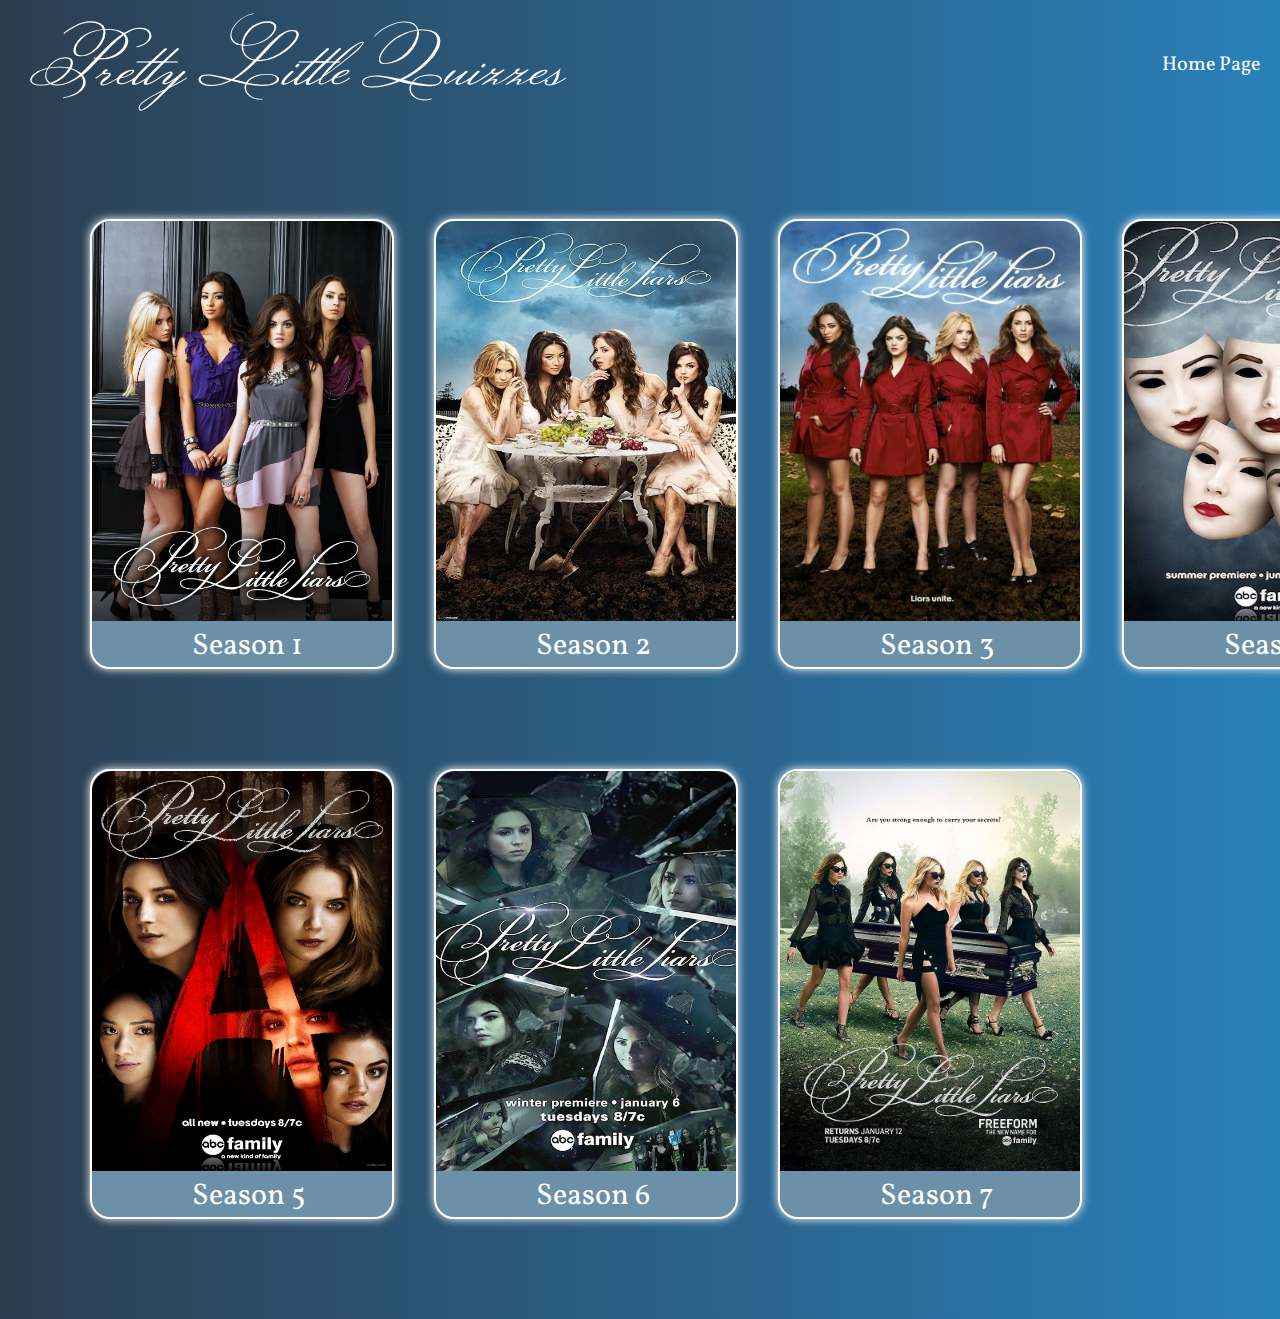
<file: index.html>
<!DOCTYPE html>
<html>
  <head>
<title >Pretty Little Quizzes</title>
<link rel ="stylesheet" href="styles.css">

<link rel="preconnect" href="https://fonts.googleapis.com">
<link rel="preconnect" href="https://fonts.gstatic.com" crossorigin>
<link href="https://fonts.googleapis.com/css2?family=Monsieur+La+Doulaise&display=swap" rel="stylesheet">

<link rel="preconnect" href="https://fonts.googleapis.com">
<link rel="preconnect" href="https://fonts.gstatic.com" crossorigin>
<link href="https://fonts.googleapis.com/css2?family=Vollkorn&display=swap" rel="stylesheet">
  </head>


  <body>
    <header >
      <p>Pretty Little Quizzes</p>
      <button class="button">Home Page</button>

    </header>

    <div class="container">
      <div class="box">
        <img src="season1.jpg">
        <a  href="season1.html"  class="season" >Season 1 </a>
      </div>

      <div class="box">
        <img src="season2.jpg">
        <a  href="season2.html"  class="season" >Season 2 </a>
      </div> 

      <div class="box">
        <img src="season3.jpg">
        <a  href="season3.html"  class="season" >Season 3 </a>
      </div>

      <div class="box">
        <img src="season4.jpg">
        <a  href="season4.html"  class="season" >Season 4 </a>
      </div>

      
    </div>


    <div class="container">
      <div class="box">
        <img src="season5.jpg">
        <a  href="season5.html"  class="season" >Season 5 </a>
      </div>

      <div class="box">
        <img src="season6.jpg">
        <a  href="season6.html"  class="season" >Season 6 </a>
      </div> 

      <div class="box">
        <img src="season7.jpg">
        <a  href="season7.html"  class="season" >Season 7 </a>
      </div>
      
    </div>
  </body>
</html>
</file>
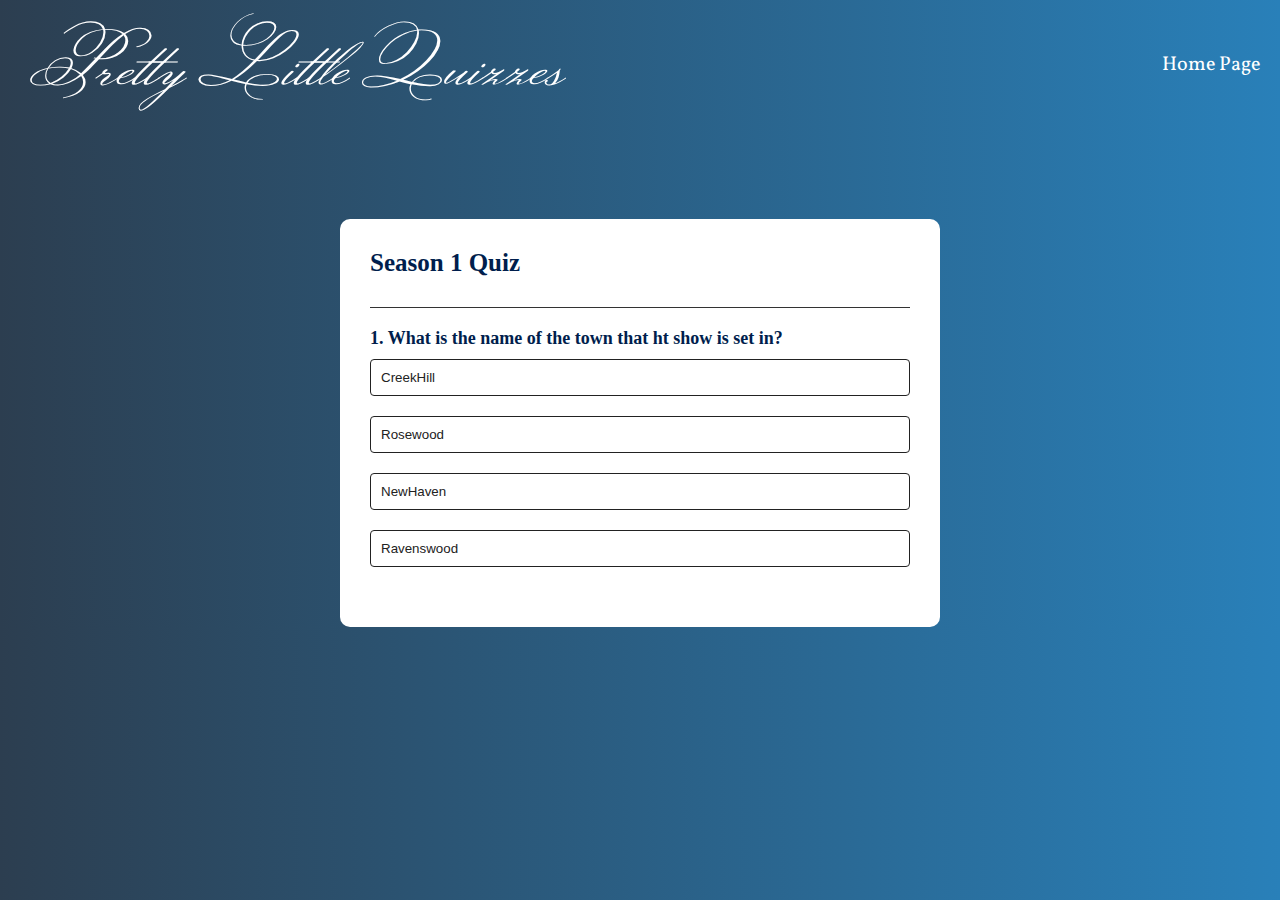
<file: season1.html>
<!DOCTYPE html>
<html>

  <head>
    <title>Pretty Little Quizzes </title>
    <link rel="stylesheet" href="styles1.css">
   
    <link rel="preconnect" href="https://fonts.googleapis.com">
<link rel="preconnect" href="https://fonts.gstatic.com" crossorigin>
<link href="https://fonts.googleapis.com/css2?family=Monsieur+La+Doulaise&display=swap" rel="stylesheet">

<link rel="preconnect" href="https://fonts.googleapis.com">
<link rel="preconnect" href="https://fonts.gstatic.com" crossorigin>
<link href="https://fonts.googleapis.com/css2?family=Vollkorn&display=swap" rel="stylesheet">
  </head>

  <body>
    <header >
      <p>Pretty Little Quizzes</p>
      <button class="button"> <a href="index.html" class="button">Home Page</a></button>
   

    </header>


    <div class="app">
      <h1>Season 1 Quiz</h1>
      <div class="quiz">
        <h2 id="questions">Question goes here</h2>
        <div id="answer-buttons">
          <button class="bttn">Answer 1</button>
          <button class="bttn">Answer 2</button>      
          <button class="bttn">Answer 3</button>
          <button class="bttn">Answer 4</button>
        </div>
        <button id="next-bttn">Next</button>
      </div>
    </div>
<script src="script.js"></script>
  </body>
  
</html>
</file>
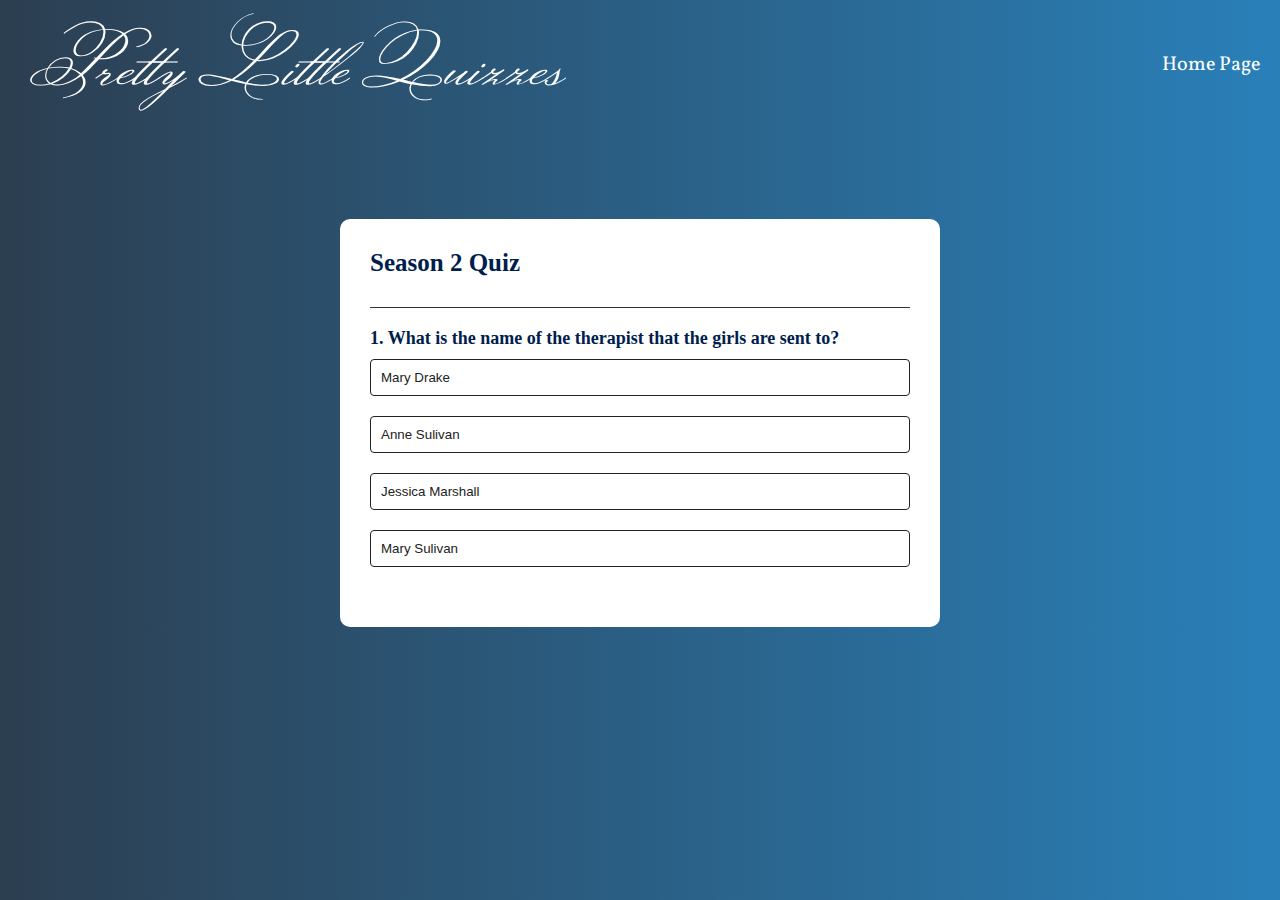
<file: season2.html>
<!DOCTYPE html>
<html>

  <head>
    <title>Pretty Little Quizzes </title>
    <link rel="stylesheet" href="styles1.css">
   
    <link rel="preconnect" href="https://fonts.googleapis.com">
<link rel="preconnect" href="https://fonts.gstatic.com" crossorigin>
<link href="https://fonts.googleapis.com/css2?family=Monsieur+La+Doulaise&display=swap" rel="stylesheet">

<link rel="preconnect" href="https://fonts.googleapis.com">
<link rel="preconnect" href="https://fonts.gstatic.com" crossorigin>
<link href="https://fonts.googleapis.com/css2?family=Vollkorn&display=swap" rel="stylesheet">
  </head>

  <body>
    <header >
      <p>Pretty Little Quizzes</p>
      <button class="button"> <a href="index.html" class="button">Home Page</a></button>


    </header>


    <div class="app">
      <h1>Season 2 Quiz</h1>
      <div class="quiz">
        <h2 id="questions">Question goes here</h2>
        <div id="answer-buttons">
          <button class="bttn">Answer 1</button>
          <button class="bttn">Answer 2</button>      
          <button class="bttn">Answer 3</button>
          <button class="bttn">Answer 4</button>
        </div>
        <button id="next-bttn">Next</button>
      </div>
    </div>
<script src="script2.js"></script>
  </body>
  
</html>
</file>
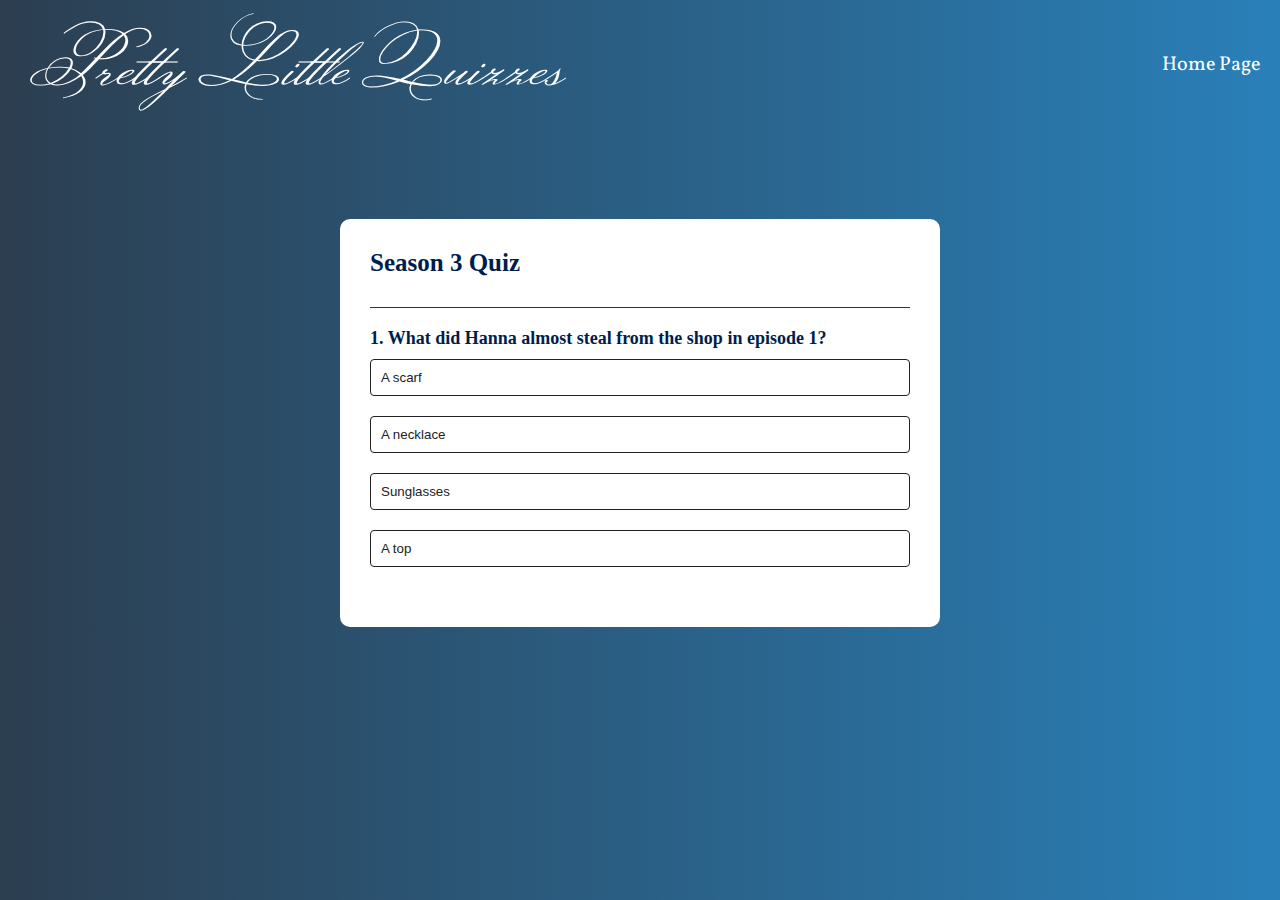
<file: season3.html>
<!DOCTYPE html>
<html>

  <head>
    <title>Pretty Little Quizzes </title>
    <link rel="stylesheet" href="styles1.css">
   
    <link rel="preconnect" href="https://fonts.googleapis.com">
<link rel="preconnect" href="https://fonts.gstatic.com" crossorigin>
<link href="https://fonts.googleapis.com/css2?family=Monsieur+La+Doulaise&display=swap" rel="stylesheet">

<link rel="preconnect" href="https://fonts.googleapis.com">
<link rel="preconnect" href="https://fonts.gstatic.com" crossorigin>
<link href="https://fonts.googleapis.com/css2?family=Vollkorn&display=swap" rel="stylesheet">
  </head>

  <body>
    <header >
      <p>Pretty Little Quizzes</p>
      <button class="button"> <a href="index.html" class="button">Home Page</a></button>


    </header>


    <div class="app">
      <h1>Season 3 Quiz</h1>
      <div class="quiz">
        <h2 id="questions">Question goes here</h2>
        <div id="answer-buttons">
          <button class="bttn">Answer 1</button>
          <button class="bttn">Answer 2</button>      
          <button class="bttn">Answer 3</button>
          <button class="bttn">Answer 4</button>
        </div>
        <button id="next-bttn">Next</button>
      </div>
    </div>
<script src="script3.js"></script>
  </body>
  
</html>
</file>
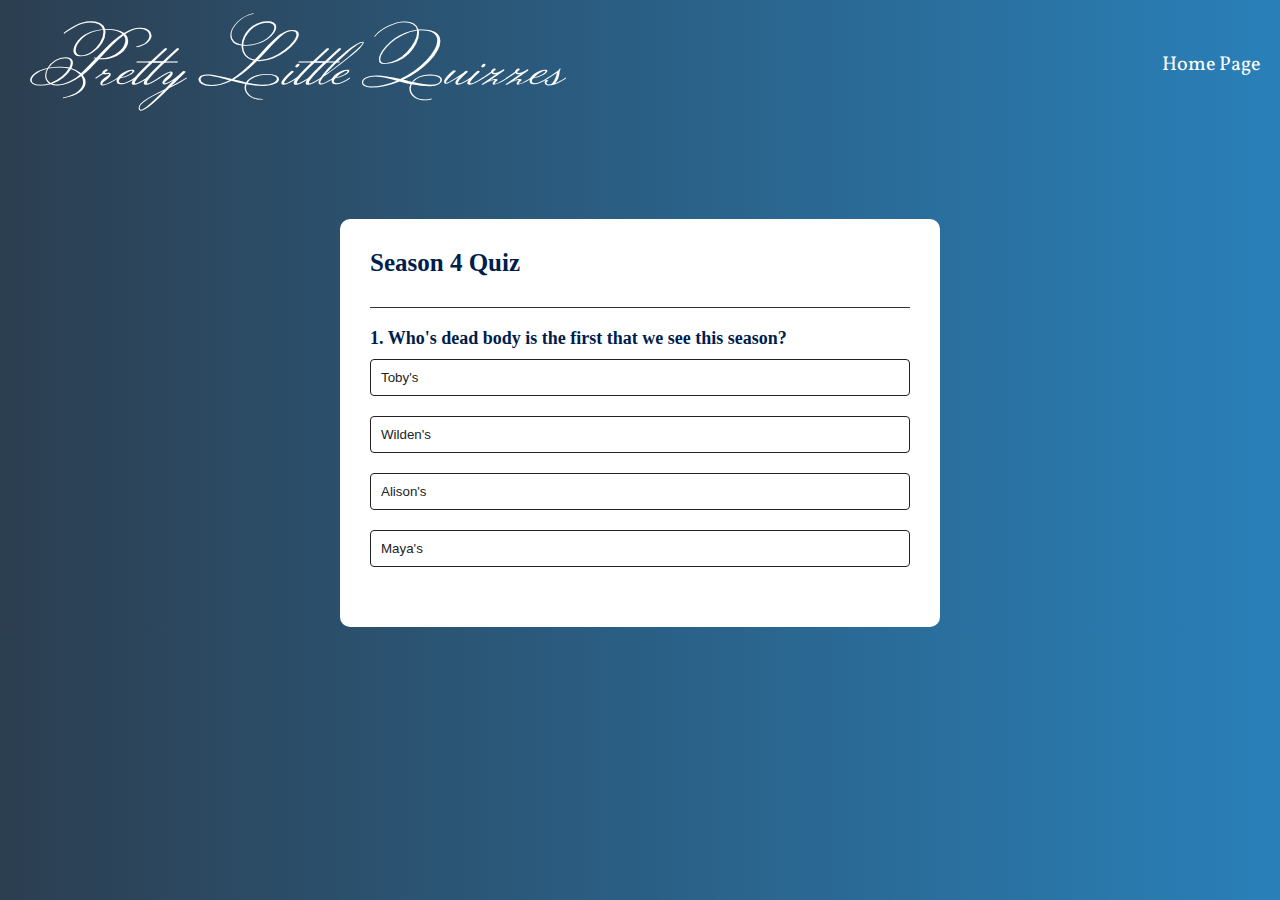
<file: season4.html>
<!DOCTYPE html>
<html>

  <head>
    <title>Pretty Little Quizzes </title>
    <link rel="stylesheet" href="styles1.css">
   
    <link rel="preconnect" href="https://fonts.googleapis.com">
<link rel="preconnect" href="https://fonts.gstatic.com" crossorigin>
<link href="https://fonts.googleapis.com/css2?family=Monsieur+La+Doulaise&display=swap" rel="stylesheet">

<link rel="preconnect" href="https://fonts.googleapis.com">
<link rel="preconnect" href="https://fonts.gstatic.com" crossorigin>
<link href="https://fonts.googleapis.com/css2?family=Vollkorn&display=swap" rel="stylesheet">
  </head>

  <body>
    <header >
      <p>Pretty Little Quizzes</p>
      <button class="button"> <a href="index.html" class="button">Home Page</a></button>


    </header>


    <div class="app">
      <h1>Season 4 Quiz</h1>
      <div class="quiz">
        <h2 id="questions">Question goes here</h2>
        <div id="answer-buttons">
          <button class="bttn">Answer 1</button>
          <button class="bttn">Answer 2</button>      
          <button class="bttn">Answer 3</button>
          <button class="bttn">Answer 4</button>
        </div>
        <button id="next-bttn">Next</button>
      </div>
    </div>
<script src="script4.js"></script>
  </body>
  
</html>
</file>
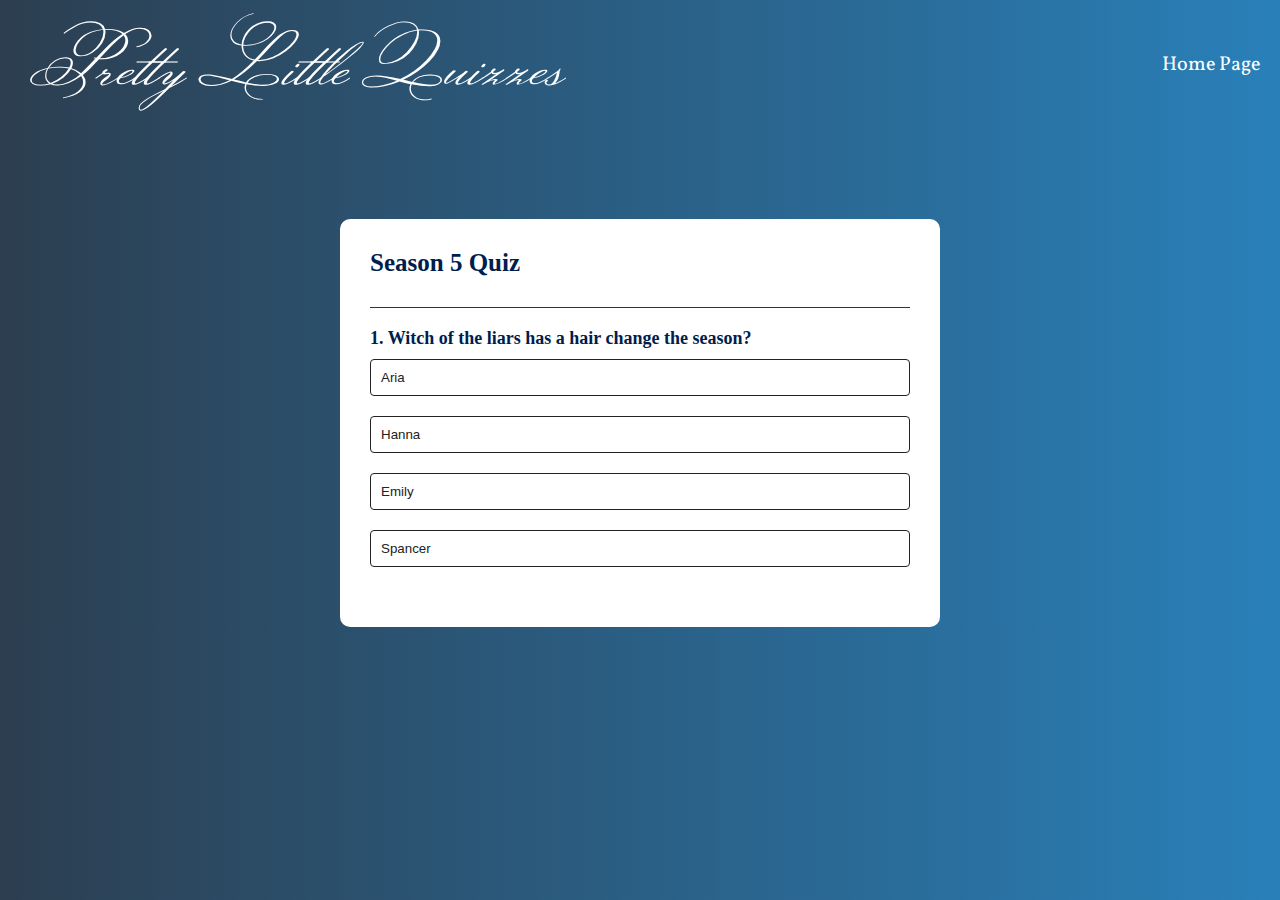
<file: season5.html>
<!DOCTYPE html>
<html>

  <head>
    <title>Pretty Little Quizzes </title>
    <link rel="stylesheet" href="styles1.css">
   
    <link rel="preconnect" href="https://fonts.googleapis.com">
<link rel="preconnect" href="https://fonts.gstatic.com" crossorigin>
<link href="https://fonts.googleapis.com/css2?family=Monsieur+La+Doulaise&display=swap" rel="stylesheet">

<link rel="preconnect" href="https://fonts.googleapis.com">
<link rel="preconnect" href="https://fonts.gstatic.com" crossorigin>
<link href="https://fonts.googleapis.com/css2?family=Vollkorn&display=swap" rel="stylesheet">
  </head>

  <body>
    <header >
      <p>Pretty Little Quizzes</p>
      <button class="button"> <a href="index.html" class="button">Home Page</a></button>


    </header>


    <div class="app">
      <h1>Season 5 Quiz</h1>
      <div class="quiz">
        <h2 id="questions">Question goes here</h2>
        <div id="answer-buttons">
          <button class="bttn">Answer 1</button>
          <button class="bttn">Answer 2</button>      
          <button class="bttn">Answer 3</button>
          <button class="bttn">Answer 4</button>
        </div>
        <button id="next-bttn">Next</button>
      </div>
    </div>
<script src="script5.js"></script>
  </body>
  
</html>
</file>
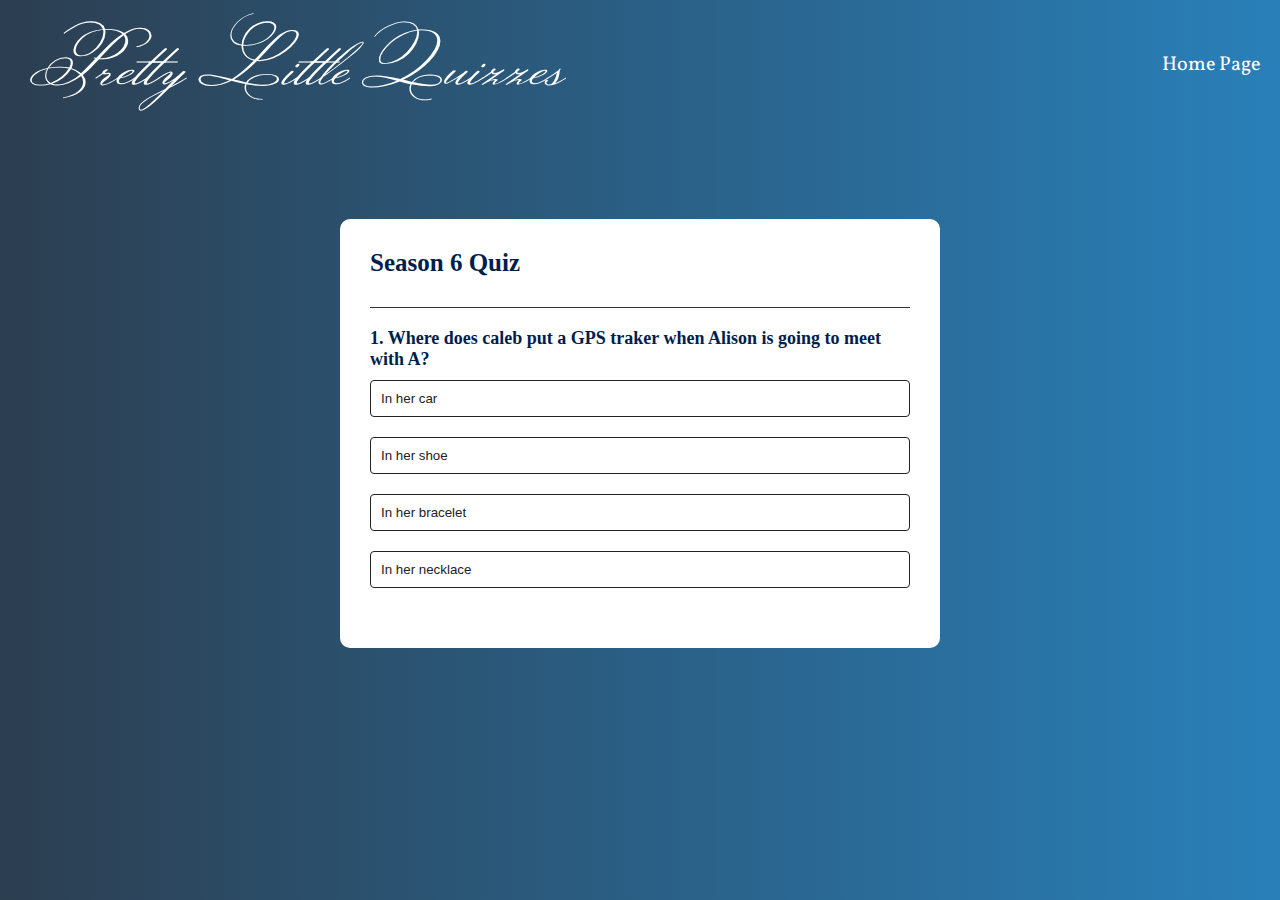
<file: season6.html>
<!DOCTYPE html>
<html>

  <head>
    <title>Pretty Little Quizzes </title>
    <link rel="stylesheet" href="styles1.css">
   
    <link rel="preconnect" href="https://fonts.googleapis.com">
<link rel="preconnect" href="https://fonts.gstatic.com" crossorigin>
<link href="https://fonts.googleapis.com/css2?family=Monsieur+La+Doulaise&display=swap" rel="stylesheet">

<link rel="preconnect" href="https://fonts.googleapis.com">
<link rel="preconnect" href="https://fonts.gstatic.com" crossorigin>
<link href="https://fonts.googleapis.com/css2?family=Vollkorn&display=swap" rel="stylesheet">
  </head>

  <body>
    <header >
      <p>Pretty Little Quizzes</p>
      <button class="button"> <a href="index.html" class="button">Home Page</a></button>


    </header>


    <div class="app">
      <h1>Season 6 Quiz</h1>
      <div class="quiz">
        <h2 id="questions">Question goes here</h2>
        <div id="answer-buttons">
          <button class="bttn">Answer 1</button>
          <button class="bttn">Answer 2</button>      
          <button class="bttn">Answer 3</button>
          <button class="bttn">Answer 4</button>
        </div>
        <button id="next-bttn">Next</button>
      </div>
    </div>
<script src="script6.js"></script>
  </body>
  
</html>
</file>
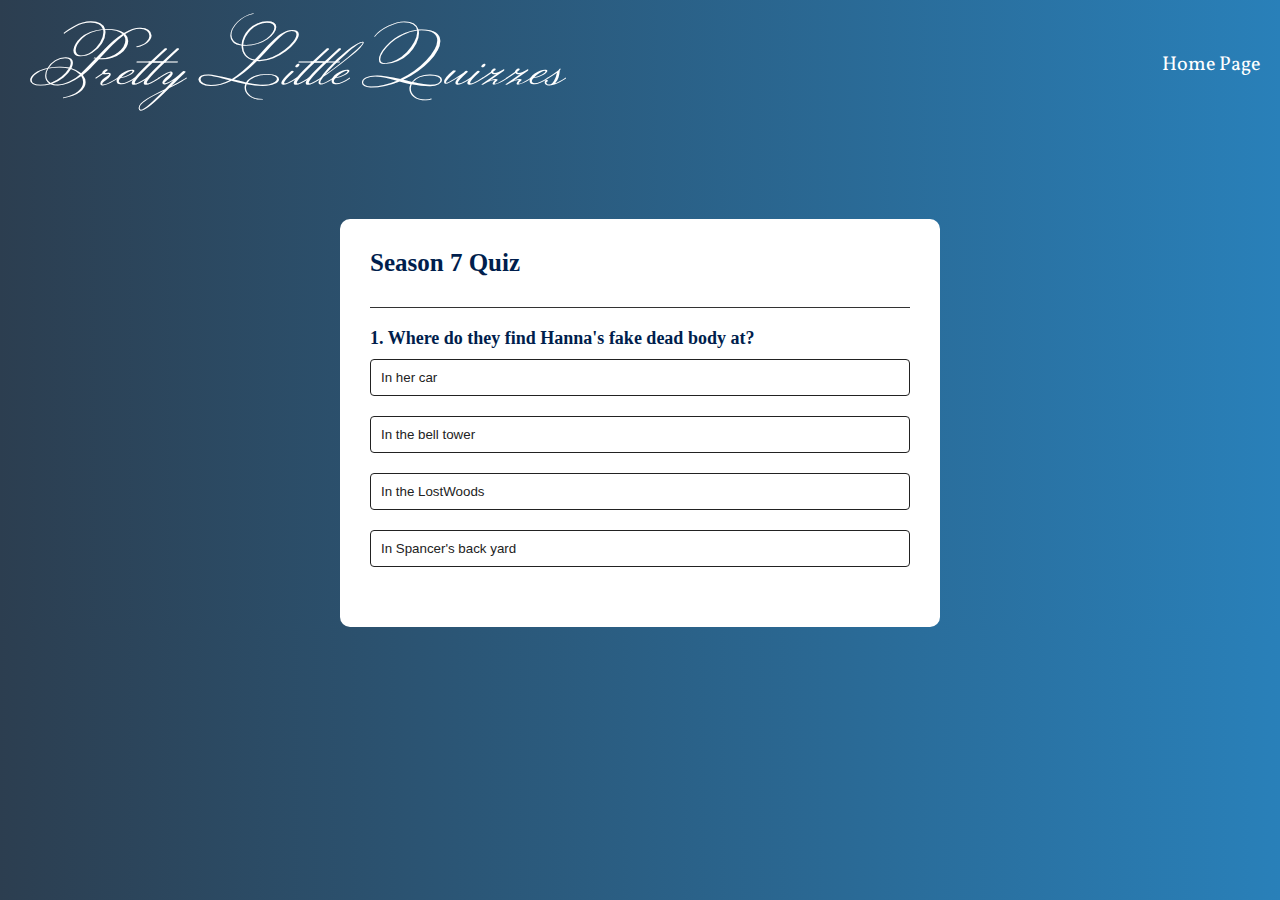
<file: season7.html>
<!DOCTYPE html>
<html>

  <head>
    <title>Pretty Little Quizzes </title>
    <link rel="stylesheet" href="styles1.css">
   
    <link rel="preconnect" href="https://fonts.googleapis.com">
<link rel="preconnect" href="https://fonts.gstatic.com" crossorigin>
<link href="https://fonts.googleapis.com/css2?family=Monsieur+La+Doulaise&display=swap" rel="stylesheet">

<link rel="preconnect" href="https://fonts.googleapis.com">
<link rel="preconnect" href="https://fonts.gstatic.com" crossorigin>
<link href="https://fonts.googleapis.com/css2?family=Vollkorn&display=swap" rel="stylesheet">
  </head>

  <body>
    <header >
      <p>Pretty Little Quizzes</p>
      <button class="button"> <a href="index.html" class="button">Home Page</a></button>


    </header>


    <div class="app">
      <h1>Season 7 Quiz</h1>
      <div class="quiz">
        <h2 id="questions">Question goes here</h2>
        <div id="answer-buttons">
          <button class="bttn">Answer 1</button>
          <button class="bttn">Answer 2</button>      
          <button class="bttn">Answer 3</button>
          <button class="bttn">Answer 4</button>
        </div>
        <button id="next-bttn">Next</button>
      </div>
    </div>
<script src="script7.js"></script>
  </body>
  
</html>
</file>
<file: styles.css>
*{
  margin: 0;
  padding: 0;
}

body{
background: #2980b9;  
background: -webkit-linear-gradient(to right, #2c3e50, #2980b9); 
background: linear-gradient(to right, #2c3e50, #2980b9); 


}

header {
  
  display: flex;
  justify-content: space-between;
  margin-left: 30px;
  margin-right: 20px;
  margin-top: 10px;
  color: white;
 

}


header p {
  cursor: pointer;
  font-size: 70px;
  font-family: 'Monsieur La Doulaise', cursive;
}

.button{
  border: none;
  background-color: transparent;
  font-size: 20px;
  cursor: pointer;
  color: white;
  font-family: 'Vollkorn', serif;
  font-weight: lighter;
}

.box{
  border: 2px solid rgb(255, 255, 255);
  justify-content: center;
  align-items: center;
  border-radius: 20px;
  margin-left: 40px;
  background-color: #6c90a8;
  box-shadow: 0px 0px 10px #fff;
  max-width: 100%;
  
}
.box:hover{
  box-shadow: 0px 0px 15px #fff;
}

.box img{
  width: 300px;
  height: 400px;
  border-top-left-radius: 20px;
  border-top-right-radius: 20px;
  
  
}

.season{
  font-size: 30px;
  margin-left: 100px;
  margin-right: 60px;
  color: white;
  text-decoration: none;
  font-family: 'Vollkorn', serif;
  font-weight: 5px;

}

.container{
  display: flex;
  width: 300px;
  margin: 100px 50px;
}
</file>
<file: styles1.css>
* {
  margin: 0;
  padding: 0;
  box-sizing: border-box;
}

body {
  background: #2980b9;  
  background: -webkit-linear-gradient(to right, #2c3e50, #2980b9); 
  background: linear-gradient(to right, #2c3e50, #2980b9); 
  
}


header {
  
  display: flex;
  justify-content: space-between;
  margin-left: 30px;
  margin-right: 20px;
  margin-top: 10px;
  color: white;
 

}


header p {
  cursor: pointer;
  font-size: 70px;
  font-family: 'Monsieur La Doulaise', cursive;
}

.button{
  border: none;
  background-color:transparent;
  font-size: 20px;
  cursor: pointer;
  color: white;
  font-family: 'Vollkorn', serif;
  font-weight: lighter;
  text-decoration: none;
 
 
}

.app{
  background: #fff;
  width: 90%;
  max-width: 600px;
  margin: 100px auto 0;
  border-radius: 10px;
  padding: 30px;

}

.app h1{
  font-size: 25px;
  color: #001e4d;
  font-weight: 600;
  border-bottom: 1px solid #333;
  padding-bottom: 30px;
}

.quiz{
  padding: 20px 0;

}

.quiz h2{
  font-size: 18px;
  color: #001e4d;
  font-weight: 600;
}

.bttn {
  background: white;
  color: #222;
  font-weight: 500;
  width: 100%;
  border: 1px solid #222;
  padding: 10px;
  margin: 10px 0;
  text-align: left;
  border-radius: 4px;
  cursor: pointer;
  transition: all 0.3s;
}

.bttn:hover:not([disabled]){
  background-color: #001e4d;
  color: #fff;
  
}
.bttn:disabled{
  cursor: no-drop;
}

#next-bttn{
  background: #001e4d;
  color: #fff;
  font-weight: 500;
  width: 150px;
  border: 0;
  padding: 10px;
  margin: 20px auto 0;
  border-radius: 4px;
  cursor: pointer;
  display: none;
}

.correct{
  background: #9aeabc;
}

.incorrect{
  background: #ff9393;
}
</file>
